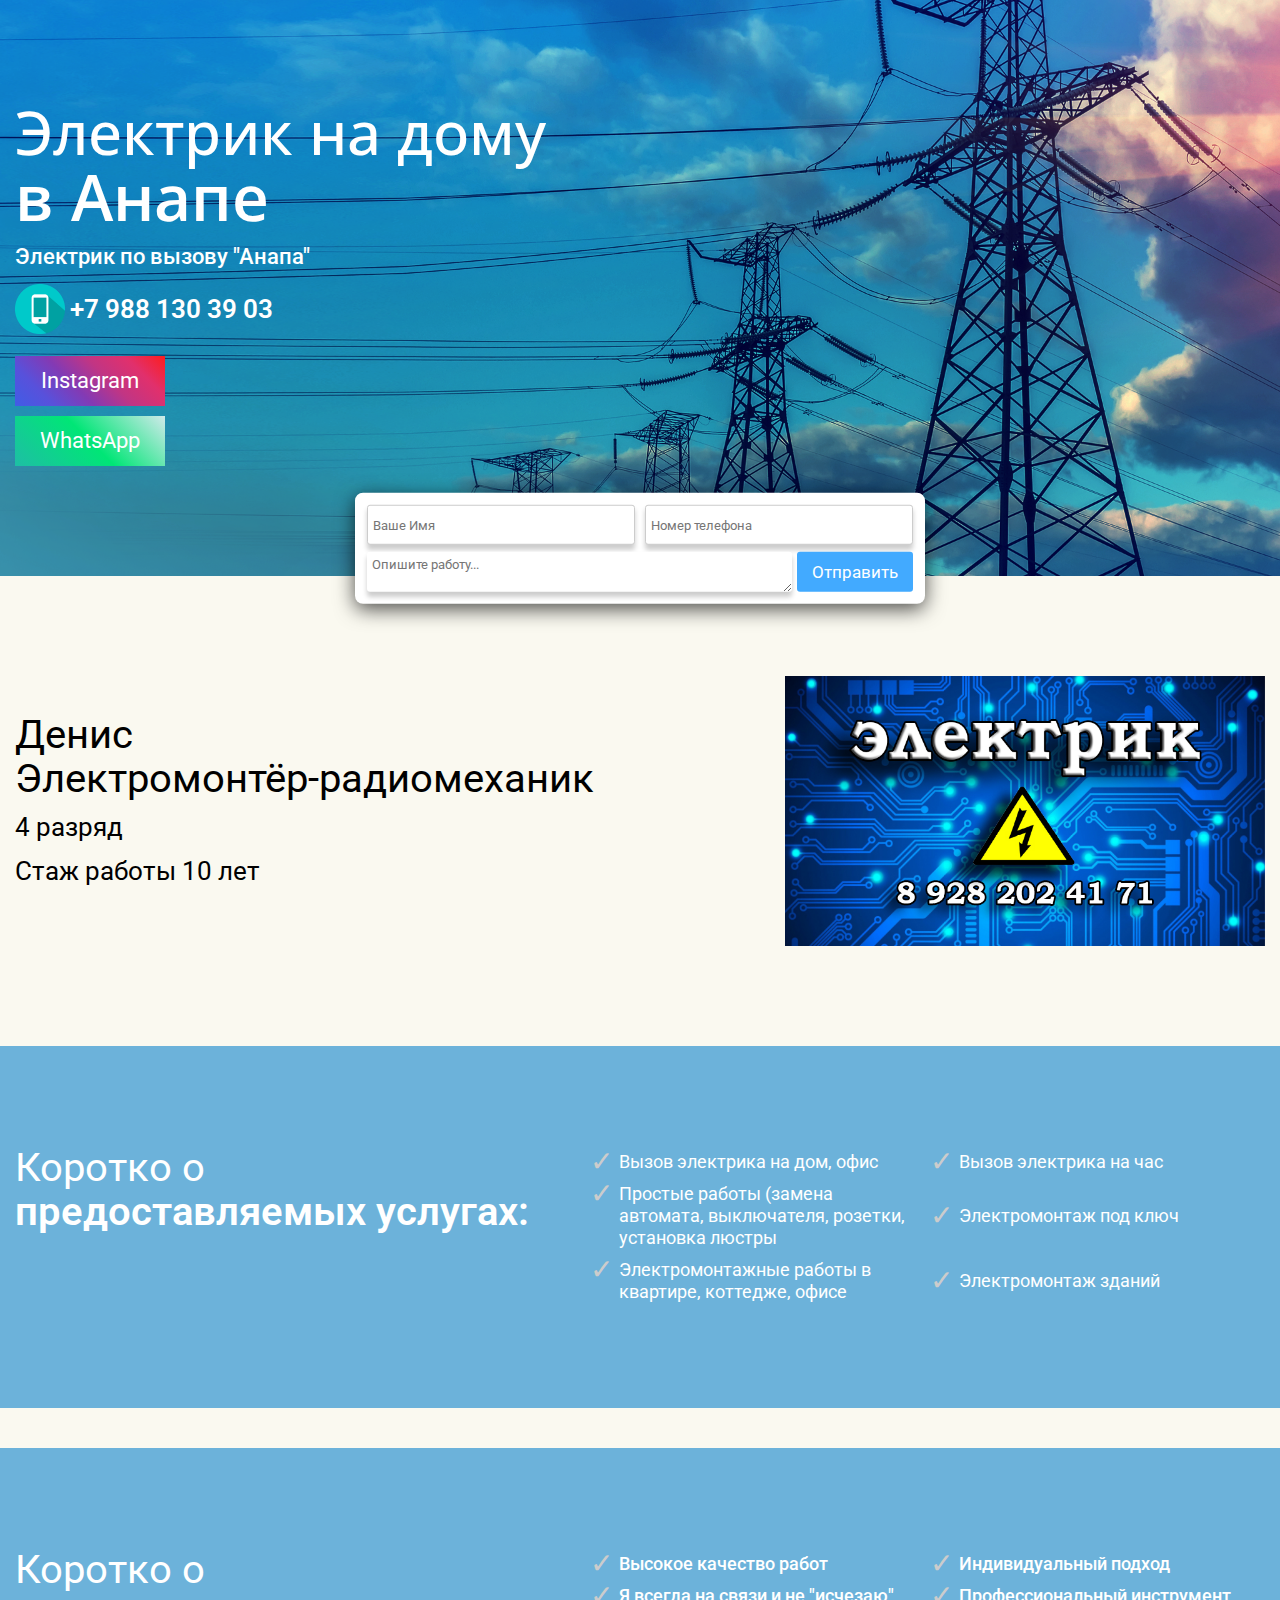
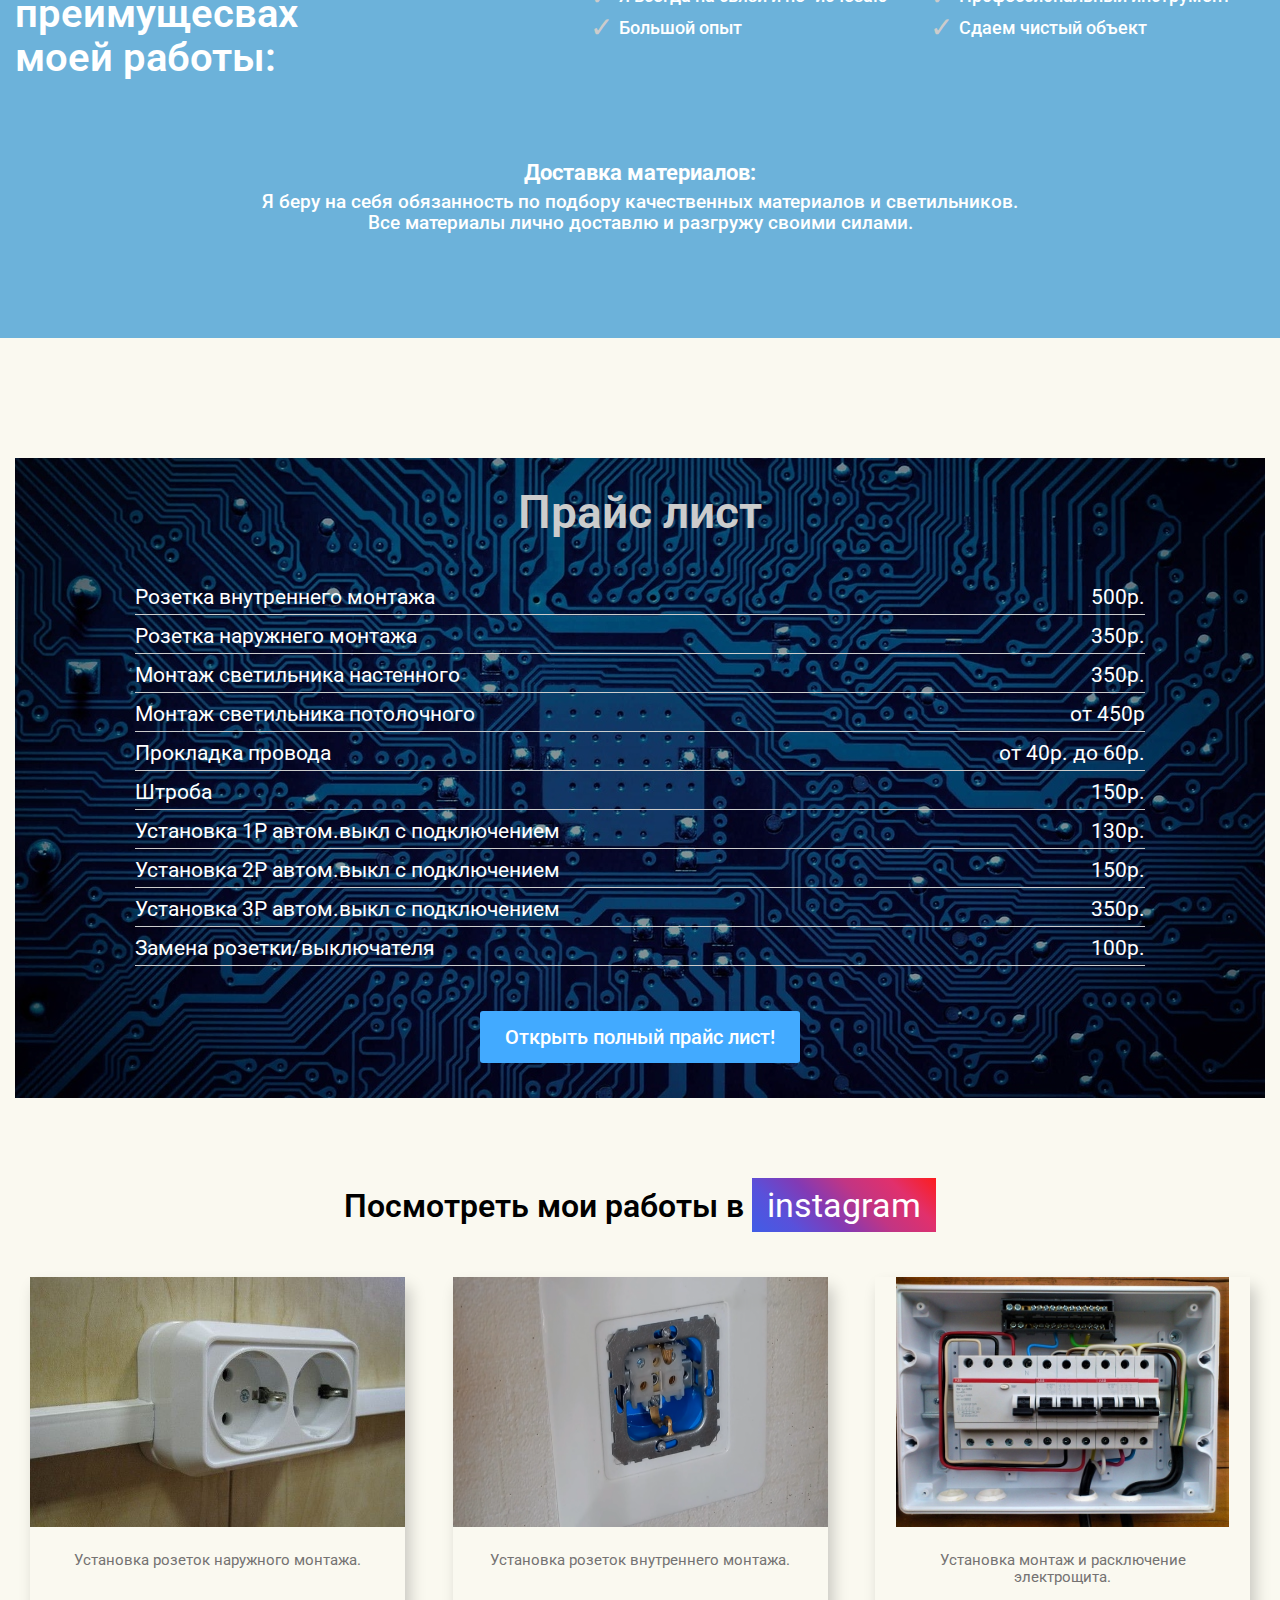
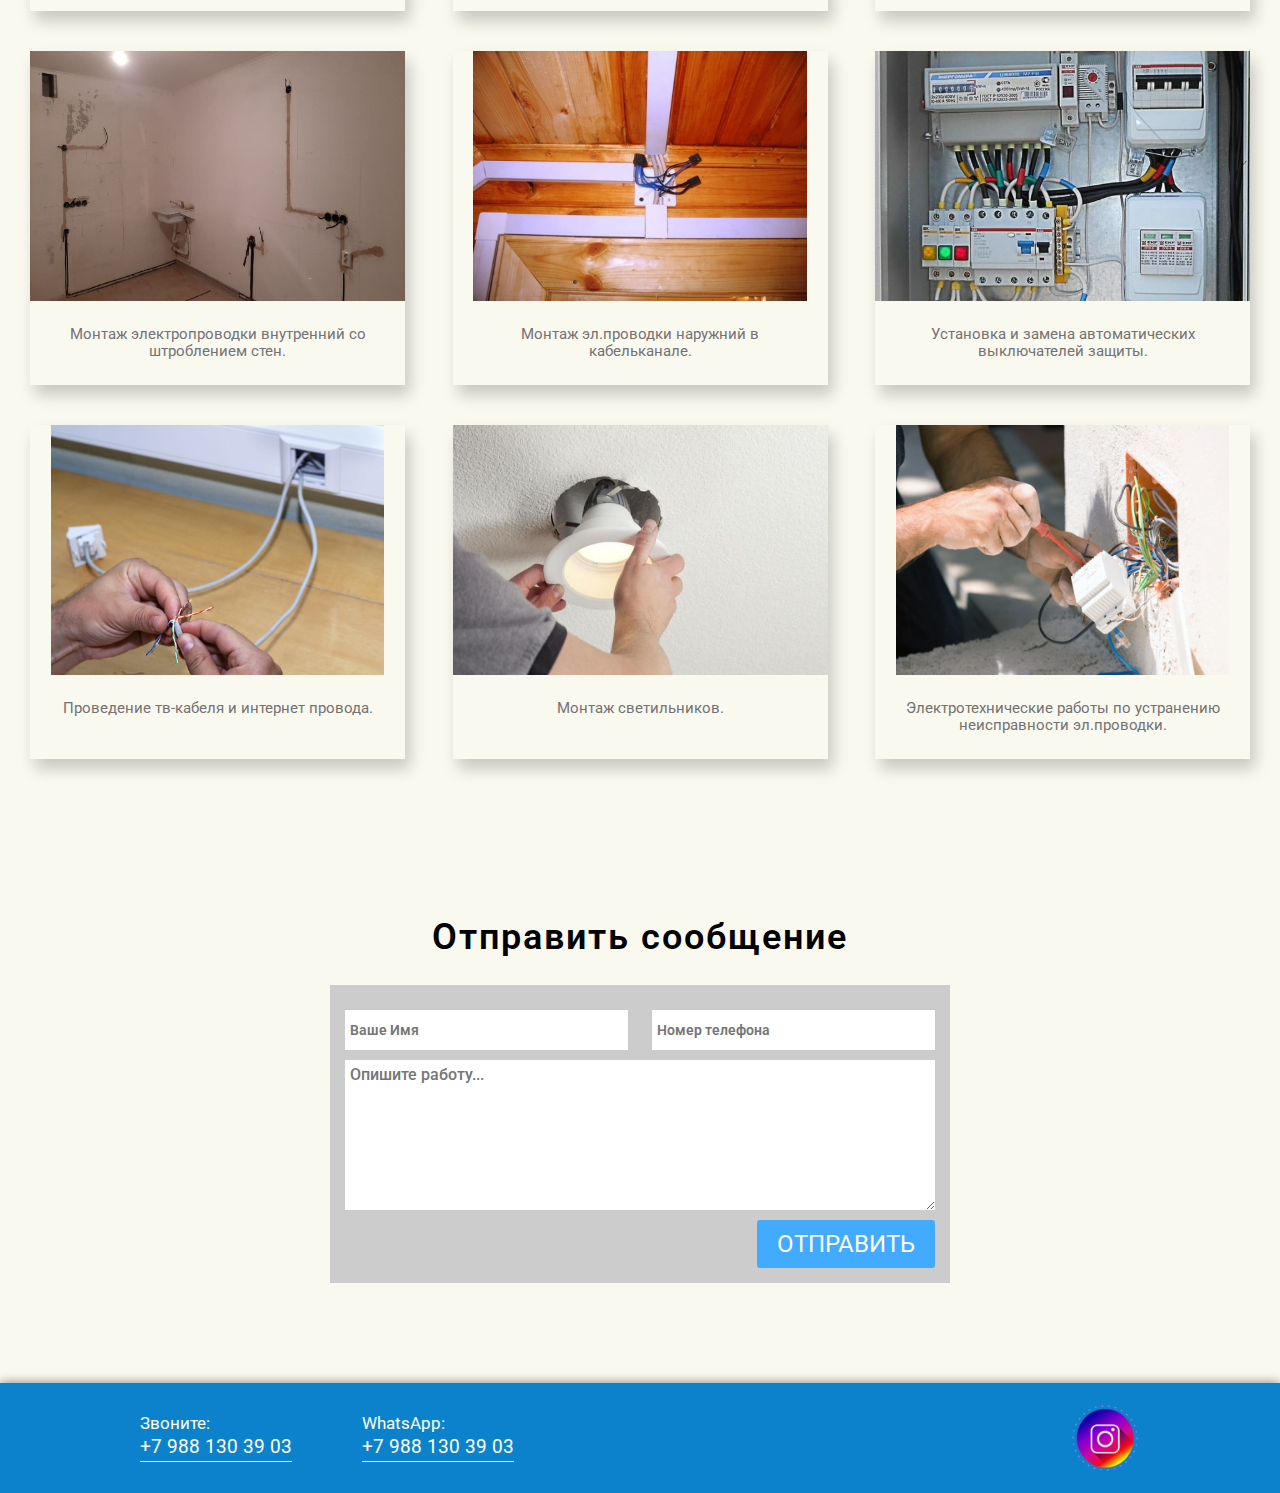
<file: index.html>
<!DOCTYPE html>
<html lang="en">
<head>
	<meta charset="UTF-8">
	<meta name="viewport" content="width=device-width, initial-scale=1.0">
	<link href="https://fonts.googleapis.com/css2?family=Roboto:wght@300;400;500;700;900&display=swap" rel="stylesheet">
	<link href="https://fonts.googleapis.com/css2?family=Open+Sans:wght@400;600&display=swap" rel="stylesheet">
	<link rel="stylesheet" href="css/style.css">
	<link rel="stylesheet" href="css/onb__css.css">
	<title>Электрик на дому</title>
</head>
<body>

<header class="header">
	<div class="container">
		<div class="header__wrapper">
			<div class="header__content">
				<h1 class="header__main-title">
					Электрик на дому <br><span>в Анапе</span>
				</h1>
				<div class="header__content-text">
					<p>
					Электрик по вызову "Анапа"
					</p>
				</div>
				<div class="header__contact">
					<div class="header__number">
						<a href="#+7 988 130 39 03">
							<img src="img/icon/phone.png" alt="">
							<p>+7 988 130 39 03</p>
						</a>
					</div>
					<div class="header__contact">
						<a class="header__contact__item insta-bg" href="https://www.instagram.com/220electric380/?r=nametag">
							Instagram
						</a>
						<a class="header__contact__item header__WhatsApp" href="#">
							WhatsApp
						</a>
					</div>
				</div>
			</div>
			<div class="header__connection connection">
				<div class="connection__wrapper">
					<div class="connection__wrapper-item">
						<input class="connection__input" type="text" placeholder="Ваше Имя">
						<input class="connection__input" type="text" placeholder="Номер телефона">
					</div>
					<div class="connection__wrapper-item">
						<textarea placeholder="Опишите работу..." name="forma__text" id="forma__header" cols="30" rows="10"></textarea>
						<button class="connection__button button-hover">
							<a href="#">Отправить</a>
						</button>
					</div>
				</div>
			</div>
		</div>
	</div> 
</header>

<section class="about-me">
	<div class="container">
		<div class="about-me__wrapper">
			<h2 class="about-me__main-title">
			Денис <br>Электромонтёр-радиомеханик<br>
			<span>4 разряд<br>Стаж работы 10 лет</span>
			</h2>
				<div class="about-me__cart">
					<div class="about-me__cart-front">
						<img src="img/visitka/vizitka-img__1.jpg" alt="">
					</div>
					<div class="about-me__cart-back">
						<img src="img/visitka/vizitka-img__2.png" alt="">
					</div>
				</div>
		</div>
	</div>
</section>
<section class="services" > <div class="advant__bg"></div>
	<div class="container">
		<div class="services__wrapper">
			<div class="services__body">
				<h2 class="advant__main-title">
					<span>Коротко о</span> <br>предоставляемых услугах:
				</h2>
				<div class="advant__colums">
					<ul class="advant__colums-item">
						<li>Вызов электрика на дом, офис</li>
						<li>Вызов электрика на час</li>
						<li>Простые работы (замена автомата, выключателя, розетки, установка люстры</li>
						<li>Электромонтаж под ключ</li>
						<li>Электромонтажные работы в квартире, коттедже, офисе</li>
						<li>Электромонтаж зданий</li>
					</ul>
				</div>
			</div>
		</div>
	</div>
</section>
<section class="advant" > <div class="advant__bg"></div>
	<div class="container">
		<div class="advant__wrapper">
			<div class="advant__body">
				<h2 class="advant__main-title">
					<span>Коротко о</span> <br>преимущесвах<br> моей работы:
				</h2>
				<div class="advant__colums">
					<ul class="advant__colums-item">
						<li>Высокое качество работ</li>
						<li>Индивидуальный подход</li>
						<li>Я всегда на связи и не "исчезаю"</li>
						<li>Профессиональный инструмент</li>
						<li>Большой опыт</li>
						<li>Сдаем чистый объект</li>
					</ul>
				</div>
			</div>
			<div class="advant__footer">
				<span>Доставка материалов:</span><br>
				<p>
				Я беру на себя обязанность по подбору качественных материалов и светильников. <br>
				Все материалы лично доставлю и разгружу своими силами.
				</p>
			</div>
		</div>
	</div>
</section>
<section class="price">
	<div class="container">
		<div class="price__wrapper"> <div class="price__bg"></div>
			<div class="price__content">
				<h2 class="price__main-title">Прайс лист</h2>
				<div class="price__list">
					<div class="price__list__item">
						<p>Розетка внутреннего монтажа</p><p>500р.</p>
					</div>
					<div class="price__list__item">
						<p>Розетка наружнего монтажа </p><p>350р.</p>
					</div>
					<div class="price__list__item">
						<p>Монтаж светильника настенного</p><p>350р.</p>
					</div>
					<div class="price__list__item">
						<p>Монтаж светильника потолочного </p><p>от 450р</p>
					</div>
					<div class="price__list__item">
						<p>Прокладка провода</p><p>от 40р. до 60р.</p>
					</div>
					<div class="price__list__item">
						<p>Штроба</p><p>150р.</p>
					</div>
					<div class="price__list__item">
						<p>Установка 1Р автом.выкл с подключением</p><p>130р.</p>
					</div>
					<div class="price__list__item">
						<p>Установка 2Р автом.выкл с подключением</p><p>150р.</p>
					</div>
					<div class="price__list__item">
						<p>Установка 3Р автом.выкл с подключением</p><p>350р.</p>
					</div>
					<div class="price__list__item">
						<p>Замена розетки/выключателя</p><p>100р.</p>
					</div>
				</div>
				<button class="price__button button-hover">
					<a href="price.html">Открыть полный прайс лист!</a>
				</button>
			</div>
		</div>
	</div>
</section>
<section class="me-works">
	<div class="container">
		<div class="me-works__wrapper">
			<h4 class="me-works__main-title">
				Посмотреть мои работы в 
				<button class="insta-bg">
					<a href="https://www.instagram.com/220electric380/?r=nametag">
						instagram
					</a>
				</button>
			</h4>
			<div class="me-works__body work">
				<div class="work__item">
					<div class="work__item__contant">
						<div class="work__item__img">	<div class="work__item__img-bg"></div>
							<img src="img/Work/img-6.jpg" alt="">
							<div class="work__item__bg ">
								<p>
									Фотографии выполненых работ в<br>
								</p>
								<div class="work__item__button insta-bg">
									<a href="https://www.instagram.com/220electric380/?r=nametag">
										INSTAGRAM
									</a>
								</div>
							</div>
						</div>
						<div class="work__item__text">
							<p>
								Установка розеток наружного монтажа.
							</p>
						</div>
					</div>
				</div>
				<div class="work__item">
					<div class="work__item__contant">
						<div class="work__item__img">	<div class="work__item__img-bg"></div>
							<img src="img/Work/img-5.png" alt="">
							<div class="work__item__bg ">
								<p>
									Фотографии выполненых работ в<br>
								</p>
								<div class="work__item__button insta-bg">
									<a href="https://www.instagram.com/220electric380/?r=nametag">
										INSTAGRAM
									</a>
								</div>
							</div>
						</div>
						<div class="work__item__text">
							<p>
								Установка розеток внутреннего монтажа.
							</p>
						</div>
					</div>
				</div>
				<div class="work__item">
					<div class="work__item__contant">
						<div class="work__item__img">	<div class="work__item__img-bg"></div>
							<img src="img/Work/img-1.jpg" alt="">
							<div class="work__item__bg ">
								<p>
									Фотографии выполненых работ в<br>
								</p>
								<div class="work__item__button insta-bg">
									<a href="https://www.instagram.com/220electric380/?r=nametag">
										INSTAGRAM
									</a>
								</div>
							</div>
						</div>
						<div class="work__item__text">
							<p>
								Установка монтаж и расключение электрощита.
							</p>
						</div>
					</div>
				</div>
				<div class="work__item">
					<div class="work__item__contant">
						<div class="work__item__img">	<div class="work__item__img-bg"></div>
							<img src="img/Work/img-7.jpg" alt="">
							<div class="work__item__bg ">
								<p>
									Фотографии выполненых работ в<br>
								</p>
								<div class="work__item__button insta-bg">
									<a href="https://www.instagram.com/220electric380/?r=nametag">
										INSTAGRAM
									</a>
								</div>
							</div>
						</div>
						<div class="work__item__text">
							<p>
								Монтаж электропроводки внутренний со штроблением стен.
							</p>
						</div>
					</div>
				</div>
				<div class="work__item">
					<div class="work__item__contant">
						<div class="work__item__img">	<div class="work__item__img-bg"></div>
							<img src="img/Work/img-3.jpg" alt="">
							<div class="work__item__bg ">
								<p>
									Фотографии выполненых работ в<br>
								</p>
								<div class="work__item__button insta-bg">
									<a href="https://www.instagram.com/220electric380/?r=nametag">
										INSTAGRAM
									</a>
								</div>
							</div>
						</div>
						<div class="work__item__text">
							<p>
								Монтаж эл.проводки наружний в кабельканале.
							</p>
						</div>
					</div>
				</div>
				<div class="work__item">
					<div class="work__item__contant">
						<div class="work__item__img">	<div class="work__item__img-bg"></div>
							<img src="img/Work/img-8.jpg" alt="">
							<div class="work__item__bg ">
								<p>
									Фотографии выполненых работ в<br>
								</p>
								<div class="work__item__button insta-bg">
									<a href="https://www.instagram.com/220electric380/?r=nametag">
										INSTAGRAM
									</a>
								</div>
							</div>
						</div>
						<div class="work__item__text">
							<p>
								Установка и замена автоматических выключателей защиты.
							</p>
						</div>
					</div>
				</div>
				<div class="work__item">
					<div class="work__item__contant">
						<div class="work__item__img">	<div class="work__item__img-bg"></div>
							<img src="img/Work/img-4.jpg" alt="">
							<div class="work__item__bg ">
								<p>
									Фотографии выполненых работ в<br>
								</p>
								<div class="work__item__button insta-bg">
									<a href="https://www.instagram.com/220electric380/?r=nametag">
										INSTAGRAM
									</a>
								</div>
							</div>
						</div>
						<div class="work__item__text">
							<p>
								Проведение тв-кабеля и интернет провода.
							</p>
						</div>
					</div>
				</div>
				<div class="work__item">
					<div class="work__item__contant">
						<div class="work__item__img">	<div class="work__item__img-bg"></div>
							<img src="img/Work/img-2.jpg" alt="">
							<div class="work__item__bg ">
								<p>
									Фотографии выполненых работ в<br>
								</p>
								<div class="work__item__button insta-bg">
									<a href="https://www.instagram.com/220electric380/?r=nametag">
										INSTAGRAM
									</a>
								</div>
							</div>
						</div>
						<div class="work__item__text">
							<p>
								Монтаж светильников.
							</p>
						</div>
					</div>
				</div>
				<div class="work__item">
					<div class="work__item__contant">
						<div class="work__item__img">	<div class="work__item__img-bg"></div>
							<img src="img/Work/img-9.jpg" alt="">
							<div class="work__item__bg ">
								<p>
									Фотографии выполненых работ в<br>
								</p>
								<div class="work__item__button insta-bg">
									<a href="https://www.instagram.com/220electric380/?r=nametag">
										INSTAGRAM
									</a>
								</div>
							</div>
						</div>
						<div class="work__item__text">
							<p>
								Электротехнические работы по устранению неисправности эл.проводки.
							</p>
						</div>
					</div>
				</div>
			</div>
		</div>
	</div>
</section>
<section class="forma" id="forma">
	<div class="container">
		<div class="forma__wrapper">
			<h3 class="forma__title">Отправить сообщение</h3>
			<div class="footer__content">
				<div class="forma__item">
					<input class="form__input" type="text" placeholder="Ваше Имя">
					<input class="form__input" type="text" placeholder="Номер телефона">
				</div>
				<textarea placeholder="Опишите работу..." name="forma__text" id="forma__text" cols="30" rows="10"></textarea>
				<div class="form__button-conteiner">
					<button class="forma__button button-hover">
						<a href="#">Отправить</a>
					</button>
				</div>
			</div>
		</div>
	</div>
</section>

<footer class="footer">
	<div class="container">
		<div class="footer__wrapper">
			<div class="footer__contact">
				<div class="footer__contact__colomn">
					<p>Звоните:</p>
					<div class="footer__contact-number">
						<a href="+7 988 130 39 03">+7 988 130 39 03</a>
					</div>
				</div>
				<div class="footer__contact__colomn">
					<p>WhatsApp:</p>
					<div class="footer__contact-number">
						<a href="+7 988 130 39 03">+7 988 130 39 03</a>
					</div>
				</div>
			</div>
			<div class="footer__instagram">
				<a href="https://www.instagram.com/220electric380/?r=nametag"><img src="img/icon/instagram.png" alt=""></a>
			</div>
		</div>
	</div>
</footer>

<script src="JS/app.js"></script>

</body>
</html>
</file>
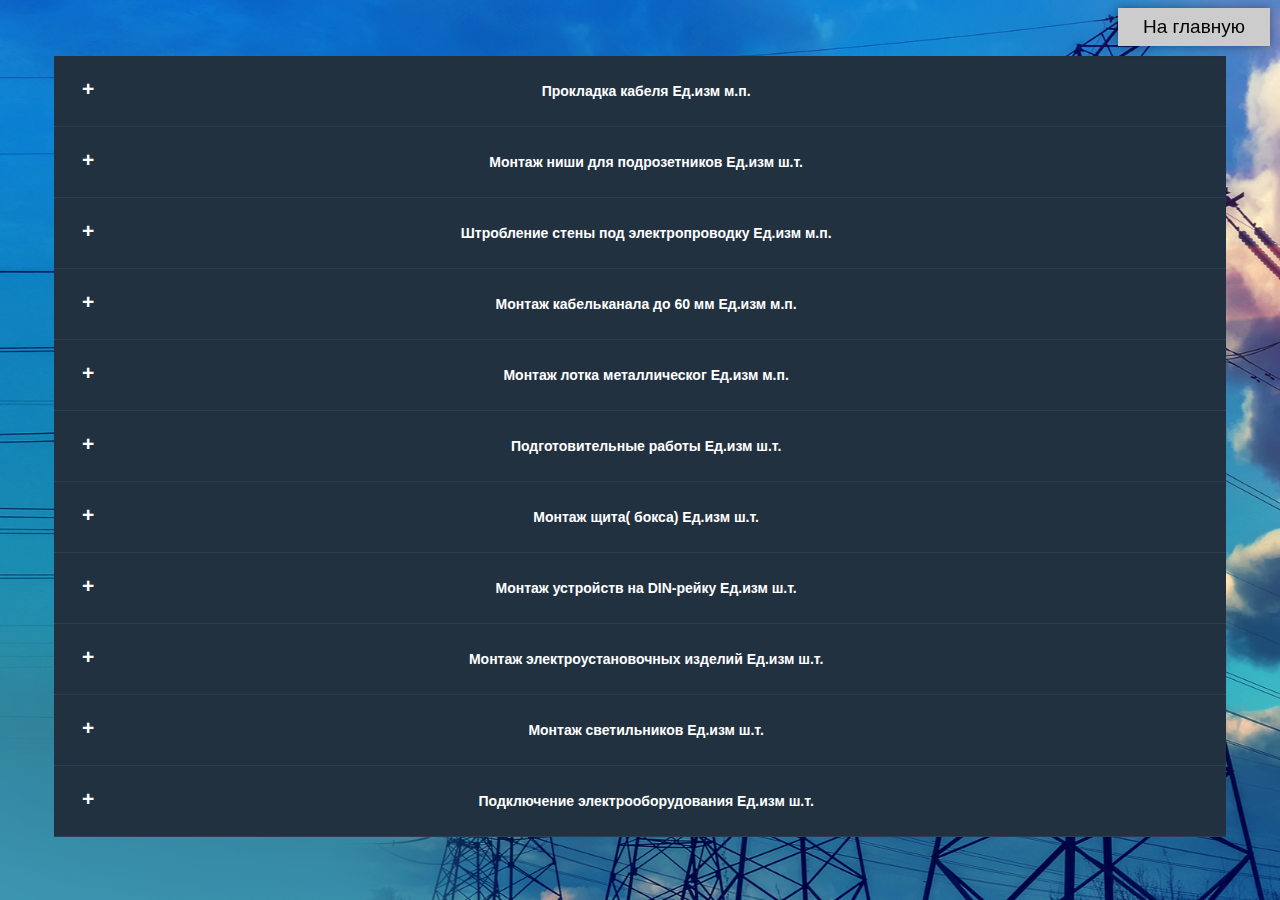
<file: price.html>
<!DOCTYPE html>
<html lang="en">
<head>
	<meta charset="UTF-8">
	<meta name="viewport" content="width=device-width, initial-scale=1.0">
	<link href="https://fonts.googleapis.com/css2?family=Open+Sans:wght@300;400;600;700&display=swap" rel="stylesheet">
	<link rel="stylesheet" href="css/style.css">
	<link rel="stylesheet" href="css/onb__css.css">
	<title>Прайс лист</title>
</head>
<body>

<section class="price-body">	<div class="price__body-bg"></div>
	<div class="accord__wrapper">
		      <div class="accordion">
		        <dl>
		          		<dt><a class="accordionTitle" href="#">Прокладка кабеля	Ед.изм м.п.</a></dt>

		          <dd class="accordionItem accordionItemCollapsed">
		          	<div class="price__list__accord">
		          		<p>Монтаж провода (ПВ-1,ПВ-3)сечением: 1,5-4 мм открытым способом</p> <p>40,00р.</p>
		          	</div>
		          	<div class="price__list__accord">
		          		<p>Монтаж провода (ПВ-1,ПВ-3)сечением: 6-10 мм открытым способом</p>
		          		<p>60,00р.</p>
		          	</div>
		          	<div class="price__list__accord">
		          		<p>Монтаж кабеля сечением: 0,5-2,5 мм открытым способом</p>
		          		<p>40,00р.</p>
		          	</div>
		          	<div class="price__list__accord">
		          		<p>Монтаж кабеля сечением: 4-6 мм открытым способом</p>
		          		<p>60,00р.</p>
		          	</div>
		          	<div class="price__list__accord">
		          		<p>Монтаж кабеля сечением: 10-16 мм открытым способом</p>
		          		<p>100,00р.</p>
		          	</div>
		          	<div class="price__list__accord">
		          		<p>Монтаж кабеля сечением: 25-35 мм открытым способом</p>
		          		<p>160,00р</p>
		          	</div>
		          	<div class="price__list__accord">
		          		<p>Монтаж кабеля (SATA,UTP,FTP) открытым способом</p>
		          		<p>40,00р.</p>
		          	</div>
		          	<div class="price__list__accord">
		          		<p>Укладка кабеля в кабель канал сечением:0,5-4 мм</p>
		          		<p>30,00р</p>
		          	</div>
		          	<div class="price__list__accord">
		          		<p>Укладка кабеля в кабель канал сечением:6-10 мм</p>
		          		<p>40,00р.</p>
		          	</div>
		          	<div class="price__list__accord">
		          		<p>Монтаж провода (ПВ-1,ПВ-3)сечением: 1,5-6 мм в ПВХ-гофре,трубе</p>
		          		<p>60,00р.</p>
		          	</div>
		          	<div class="price__list__accord">
		          		<p>Монтаж провода (ПВ-1,ПВ-3)сечением: 6-10 мм в ПВХ-гофре,труб</p>
		          		<p>75,00р.</p>
		          	</div>
		          	<div class="price__list__accord">
		          		<p>Монтаж кабеля сечением: 0,5-2,5 мм в ПВХ-гофре,трубе</p>
		          		<p>60,00р.</p>
		          	</div>
		          	<div class="price__list__accord">
		          		<p>Монтаж кабеля сечением: 4-6 мм в ПВХ-гофре,трубе</p>
		          		<p>80,00р.</p>
		          	</div>
		          	<div class="price__list__accord">
		          		<p>Монтаж кабеля сечением: 10-16 мм в ПВХ-гофре,трубе</p>
		          		<p>175,00р.</p>
		          	</div>
		          	<div class="price__list__accord">
		          		<p>Монтаж кабеля сечением: 25-35 мм в ПВХ-гофре,трубе</p>
		          		<p>200,00р.</p>
		          	</div>
		          	<div class="price__list__accord">
		          		<p>Укладка бронированного кабеля в грунт сечением 16-35 мм</p>
		          		<p>300,00р.</p>
		          	</div>
		          	<div class="price__list__accord">
		          		<p>Монтаж кабеля (SATA,UTP,FTP) в ПВХ-гофре,трубе</p>
		          		<p>42,00р.</p>
		          	</div>
		          	<div class="price__list__accord">
		          		<p>Монтаж кабеля сечением: 0,5-2,5 мм в металлорукаве</p>
		          		<p>65,00р.</p>
		          	</div>
		          	<div class="price__list__accord">
		          		<p>Монтаж кабеля сечением: 4-6 мм в металлорукаве</p>
		          		<p>75,00р.</p>
		          	</div>
		          	<div class="price__list__accord">
		          		<p>Монтаж кабеля сечением: 10-16 мм в металлорукаве</p>
		          		<p>120,00р.</p>
		          	</div>
		          	<div class="price__list__accord">
		          		<p>Монтаж кабеля сечением: 25-35 мм в металлорукаве</p>
		          		<p>165,00р.</p>
		          	</div>
		          	
		          </dd>


		          		<dt><a href="#" class="accordionTitle">Монтаж ниши для подрозетников Ед.изм ш.т.</a></dt>

		          <dd class="accordionItem accordionItemCollapsed">
		            <div class="price__list__accord">
		            	<p>Выборка отверстия для подрозетника (гипсокартон;пеноблок)</p>
		            	<p>60,00р.</p>
		            </div>
		            <div class="price__list__accord">
		            	<p>Выборка отверстия для подрозетника (кирпич)</p>
		            	<p>200,00р</p>
		            </div>
		            <div class="price__list__accord">
		            	<p>Выборка отверстия для подрозетника ( бетон)</p>
		            	<p>250,00р.</p>
		            </div>
		            <div class="price__list__accord">
		            	<p>Выборка отверстия для подрозетника ( брус;бревно)</p>
		            	<p>250,00р.</p>
		            </div>
		            <div class="price__list__accord">
		            	<p>Установка подрозетника</p>
		            	<p>90,00р.</p>
		            </div>
		          </dd>

		          		<dt><a href="#" class="accordionTitle">Штробление стены под электропроводку Ед.изм м.п.</a></dt>

		          <dd class="accordionItem accordionItemCollapsed">
		            <div class="price__list__accord">
		            	<p>Гипсолит;гипсокартон</p>
		            	<p>100,00р.</p>
		            </div>
		            <div class="price__list__accord">
		            	<p>Кирпич</p>
		            	<p>100,00р.</p>
		            </div>
		            <div class="price__list__accord">
		            	<p>Бетон</p>
		            	<p>150,00р.</p>
		            </div>
		            <div class="price__list__accord">
		            	<p>Бревно;брус</p>
		            	<p>200,00р.</p>
		            </div>
		          </dd>

		          		<dt><a href="#" class="accordionTitle">Монтаж кабельканала до 60 мм Ед.изм м.п.</a></dt>

		          <dd class="accordionItem accordionItemCollapsed">
		            <div class="price__list__accord">
		            	<p>Бетон</p>
		            	<p>70,00р</p>
		            </div>
		            <div class="price__list__accord">
		            	<p>Кирпич</p>
		            	<p>60,00р.</p>
		            </div>
		            <div class="price__list__accord">
		            	<p>Гипсолит;гипсокартон</p>
		            	<p>50,00р.</p>
		            </div>
		          </dd>

		          	<dt><a href="#" class="accordionTitle">Монтаж лотка металлическог	Ед.изм м.п.</a></dt>

		          <dd class="accordionItem accordionItemCollapsed">
		            <div class="price__list__accord">
		            	<p>Шириной до 250мм</p>
		            	<p>140,00р.</p>
		            </div>
		            <div class="price__list__accord">
		            	<p>Шириной от250мм</p>
		            	<p>200,00р.</p>
		            </div>
		            <div class="price__list__accord">
		            	<p>Монтаж подвесов для лотка</p>
		            	<p>80,00р.</p>
		            </div>
		            <div class="price__list__accord">
		            	<p>Монтаж крышки лотка</p>
		            	<p>20,00р.</p>
		            </div>
		          </dd>

		          	<dt><a href="#" class="accordionTitle">Подготовительные работы Ед.изм ш.т.</a></dt>

		          <dd class="accordionItem accordionItemCollapsed">
		           <div class="price__list__accord">
		           		<p>Сверление отверстия для точечного светильника в гипсокартоне</p>
		           		<p>80,00р.</p>
		           	</div>
		           	<div class="price__list__accord">
		           		<p>Сверление отверстия для точечного светильника в реечном потолке</p>
		           		<p>80,00р.</p>
		           	</div>
		           	<div class="price__list__accord">
		           		<p>Монтаж стальных закладных труб</p>
		           		<p>70,00р.</p>
		           	</div>
		           	<div class="price__list__accord">
		           		<p>Монтаж стальных закладных труб с фиксацией цементно-песчаным раствором</p>
		           		<p>140,00р.</p>
		           	</div>
		          </dd>

		          	<dt><a href="#" class="accordionTitle">Монтаж щита( бокса)	Ед.изм ш.т.</a></dt>

		          <dd class="accordionItem accordionItemCollapsed">
		            	<div class="price__list__accord">
		            		<p>Монтаж навесного щита от</p>
		            		<p>800,00р.</p>
		            	</div>
		            	<div class="price__list__accord">
		            		<p>Монтаж встраиваемого щита до 12 модулей в гипсокартоне</p>
		            		<p>1 000,00р.</p>
		            	</div>
		            	<div class="price__list__accord">
		            		<p>Монтаж встраиваемого щита до 12 модулей в кирпиче</p>
		            		<p>1 700,00р.</p>
		            	</div>
		            	<div class="price__list__accord">
		            		<p>Монтаж встраиваемого щита до 12 модулей в бетоне</p>
		            		<p>2 400,00р.</p>
		            	</div>
		            	<div class="price__list__accord">
		            		<p>Монтаж встраиваемого щита на 24 модулей в гипсокартоне</p>
		            		<p>1 400,00р.</p>
		            	</div>
		            	<div class="price__list__accord">
		            		<p>Монтаж встраиваемого щита на 24 модулей в кирпиче</p>
		            		<p>2 300,00р.</p>
		            	</div>
		            	<div class="price__list__accord">
		            		<p>Монтаж встраиваемого щита на 24 модулей в бетоне</p>
		            		<p>3 000,00р.</p>
		            	</div>
		            	<div class="price__list__accord">
		            		<p>Монтаж встраиваемого щита на 36 модулей в гипсокартоне</p>
		            		<p>1 800,00р.</p>
		            	</div>
		            	<div class="price__list__accord">
		            		<p>Монтаж встраиваемого щита на 36 модулей в кирпиче</p>
		            		<p>2 800,00р</p>
		            	</div>
		            	<div class="price__list__accord">
		            		<p>Монтаж встраиваемого щита на 36 модулей в бетоне</p>
		            		<p>4 000,00р.</p>
		            	</div>
		            	<div class="price__list__accord">
		            		<p>Монтаж встраиваемого щита на 48 модулей в гипсокартоне</p>
		            		<p>2 600,00р.</p>
		            	</div>
		            	<div class="price__list__accord">
		            		<p>Монтаж встраиваемого щита на 48 модулей в кирпич</p>
		            		<p>4 000,00р.</p>
		            	</div>
		            	<div class="price__list__accord">
		            		<p>Монтаж встраиваемого щита на 48 модулей в бетоне</p>
		            		<p>6 000,00р.</p>
		            	</div>
		            	<div class="price__list__accord">
		            		<p>Монтаж встраиваемого щита на 72 модулей в гипсокартоне</p>
		            		<p>3 600,00р</p>
		            	</div>
		            	<div class="price__list__accord">
		            		<p>Монтаж встраиваемого щита на 72 модулей в кирпиче</p>
		            		<p>6 700,00р.</p>
		            	</div>
		            	<div class="price__list__accord">
		            		<p>Монтаж встраиваемого щита на 72 модулей в бетоне</p>
		            		<p>10 000,00р.</p>
		            	</div>
		          </dd>

		          	<dt><a href="#" class="accordionTitle">Монтаж устройств на DIN-рейку	Ед.изм ш.т.</a></dt>

		          <dd class="accordionItem accordionItemCollapsed">
		          		<div class="price__list__accord">
		          			<p>Однополюсного АВ с подключением в ЩР</p>
		          			<p>130,00р.</p>
		          		</div>
		          		<div class="price__list__accord">
		          			<p>Двухполюсного АВ с подключением в ЩР</p>
		          			<p>150,00р.</p>
		          		</div>
		          		<div class="price__list__accord">
		          			<p>Трехполюсного АВ с подключением в ЩР</p>
		          			<p>350,00р.</p>
		          		</div>
		          		<div class="price__list__accord">
		          			<p>УЗО (диф-автомата) двухполюсного с подключением в ЩР</p>
		          			<p>150,00р.</p>
		          		</div>
		          		<div class="price__list__accord">
		          			<p>УЗО (диф-автомата) четырехполюсного с подключением в ЩР</p>
		          			<p>210,00р.</p>
		          		</div>
		          		<div class="price__list__accord">
		          			<p>Монтаж шин PE ,N</p>
		          			<p>40,00р.</p>
		          		</div>
		          		<div class="price__list__accord">
		          			<p>Монтаж DIN-рейки</p>
		          			<p>60,00р</p>
		          		</div>
		          </dd>

		          	<dt><a href="#" class="accordionTitle">Монтаж электроустановочных изделий 	Ед.изм ш.т.</a></dt>

		          <dd class="accordionItem accordionItemCollapsed">
		            	<div class="price__list__accord">
		            		<p>Установка выключателя на готовое установочное место</p>
		            		<p>100,00р.</p>
		            	</div>
		            	<div class="price__list__accord">
		            		<p>Установка розетки электрической на готовое установочное место</p>
		            		<p>100,00р.</p>
		            	</div>
		            	<div class="price__list__accord">
		            		<p>Установка выключателя для штор (жалюзи) на готовое установочное мест</p>
		            		<p>100,00р.</p>
		            	</div>
		            	<div class="price__list__accord">
		            		<p>Установка выключателя накладного</p>
		            		<p>200,00р.</p>
		            	</div>
		            	<div class="price__list__accord">
		            		<p>Установка розетки электрической накладной</p>
		            		<p>200,00р.</p>
		            	</div>
		            	<div class="price__list__accord">
		            		<p>Установка выключателя для штор (жалюзи) накладного</p>
		            		<p>280,00р.</p>
		            	</div>
		            	<div class="price__list__accord">
		            		<p>Установка розетки компьютерной, телефонной на готовое установочное место</p>
		            		<p>100,00р.</p>
		            	</div>
		            	<div class="price__list__accord">
		            		<p>Установка розетки компьютерной, телефонной накладной</p>
		            		<p>180,00р.</p>
		            	</div>
		            	<div class="price__list__accord">
		            		<p>Установка розетки телевизионной на готовое установочное место</p>
		            		<p>80,00р.</p>
		            	</div>
		            	<div class="price__list__accord">
		            		<p>Установка розетки телевизионной накладной</p>
		            		<p>140,00р.</p>
		            	</div>
		            	<div class="price__list__accord">
		            		<p>Демонтаж точки электрической</p>
		            		<p>40,00р.</p>
		            	</div>
		          </dd>

		          	<dt><a href="#" class="accordionTitle">Монтаж светильников	Ед.изм ш.т.</a></dt>

		          <dd class="accordionItem accordionItemCollapsed">
		            	<div class="price__list__accord">
		            		<p>Замена ламп (люстры, бра)</p>
		            		<p>30,00р.</p>
		            	</div>
		            	<div class="price__list__accord">
		            		<p>Замена ламп (люстры, бра) с демонтажем корпуса</p>
		            		<p>75,00р.</p>
		            	</div>
		            	<div class="price__list__accord">
		            		<p>Замена патрона (люстры, бра)</p>
		            		<p>120,00р.</p>
		            	</div>
		            	<div class="price__list__accord">
		            		<p>Установка бра, светильника накладного (до двух ламп)</p>
		            		<p>350,00р.</p>
		            	</div>
		            	<div class="price__list__accord">
		            		<p>Сборка/разборка бра</p>
		            		<p>200,00р.</p>
		            	</div>
		            	<div class="price__list__accord">
		            		<p>Монтаж светильника дневного света типа Армстрон</p>
		            		<p>350,00р.</p>
		            	</div>
		            	<div class="price__list__accord">
		            		<p>Монтаж светильника точечного на готовое установочное место</p>
		            		<p>250,00р.</p>
		            	</div>
		            	<div class="price__list__accord">
		            		<p>Монтаж люстры простой</p>
		            		<p>450,00р.</p>
		            	</div>
		            	<div class="price__list__accord">
		            		<p>Монтаж люстры стоимостью от 4000 руб.</p>
		            		<p>10% от стоимости</p>
		            	</div>
		            	<div class="price__list__accord">
		            		<p>Сборка люстры простой</p>
		            		<p>250,00р.</p>
		            	</div>
		          </dd>

		         	<dt><a href="#" class="accordionTitle">Подключение электрооборудования	Ед.изм ш.т.</a></dt>

		          <dd class="accordionItem accordionItemCollapsed">
		            	<div class="price__list__accord">
		            		<p>Подключение вентилятора вытяжного</p>
		            		<p>350,00р.</p>
		            	</div>
		            	<div class="price__list__accord">
		            		<p>Подключение варочной поверхности</p>
		            		<p>600,00р.</p>
		            	</div>
		            	<div class="price__list__accord">
		            		<p>Монтаж и подключение реле выдержки времени</p>
		            		<p>900,00р.</p>
		            	</div>
		            	<div class="price__list__accord">
		            		<p>Установка звонка</p>
		            		<p>200,00р.</p>
		            	</div>
		            	<div class="price__list__accord">
		            		<p>Подключение трансформатора понижающего типа ЯТП 0,25</p>
		            		<p>500,00р.</p>
		            	</div>
		            	<div class="price__list__accord">
		            		<p>Подключение счетчика однофазного</p>
		            		<p>700,00р.</p>
		            	</div>
		            	<div class="price__list__accord">
		            		<p>Подключение счетчика трехфазного</p>
		            		<p>900,00р</p>
		            	</div>
		            	<div class="price__list__accord">
		            		<p>Монтаж распаечной коробки(монтаж наружный)</p>
		            		<p>60,00р.</p>
		            	</div>
		            	<div class="price__list__accord">
		            		<p>Монтаж распаечной коробки в гипсокартоне</p>
		            		<p>100,00р.</p>
		            	</div>
		            	<div class="price__list__accord">
		            		<p>Монтаж распаечной коробки в кирпиче</p>
		            		<p>260,00р.</p>
		            	</div>
		            	<div class="price__list__accord">
		            		<p>Монтаж распаечной коробки в бетоне</p>
		            		<p>260,00р.</p>
		            	</div>
		            	<div class="price__list__accord">
		            		<p>Расключение распаечной коробки обварк</p>
		            		<p>350,00р.</p>
		            	</div>
		            	<div class="price__list__accord">
		            		<p>Расключение распаечной коробки клеммами WAGO</p>
		            		<p>100,00р.</p>
		            	</div>
		            	<div class="price__list__accord">
		            		<p>Монтаж терморегулятора для теплого пола (накладной)</p>
		            		<p>550,00р.</p>
		            	</div>
		            	<div class="price__list__accord">
		            		<p>Монтаж терморегулятора для теплого пола на готовое установочное место</p>
		            		<p>350,00р.</p>
		            	</div>
		            	<div class="price__list__accord">
		            		<p>Установка (наконечника, гильзы) до 10мм</p>
		            		<p>12,00р.</p>
		            	</div>
		            	<div class="price__list__accord">
		            		<p>Установка (наконечника, гильзы) от 10мм</p>
		            		<p>25,00р.</p>
		            	</div>
		            	<div class="price__list__accord">
		            		<p>Монтаж контура заземления 3 заземлителя ( без рытья траншеи)</p>
		            		<p>6 000,00р.</p>
		            	</div>
		            	<div class="price__list__accord">
		            		<p>Монтаж контура заземления 5 заземлителя ( без рытья траншеи)</p>
		            		<p>8 500,00р.</p>
		            	</div>
		          </dd>
		        </dl>
		      </div>
	</div>
</section>


<button class="full-price__button">
	<a href="index.html">На главную</a>
</button>



<script src="JS/app.js"></script>
</body>
</html>
</file>
<file: css/style.css>
body{
	font-family: "Roboto", sans-serif;
	background-color: #faf9f0;
}
::-webkit-scrollbar {
	width: 7px;
}
::-webkit-scrollbar-track {
	background: #020823;
}
::-webkit-scrollbar-thumb {
	background: #fff;
	border-left: 1px solid #020823;
}

.header {
	background: url(../img/shapka.png) center no-repeat ;
	background-size: cover;
	position: relative;
}
.container {
	max-width: 1280px;
	padding: 0 15px;
	margin: 0 auto;
}
.header__wrapper {
	display: flex;
	justify-content: center;
	flex-direction: column;
	position: relative;
	z-index: 2;
	padding: 100px 0;
}
.header__main-title {
	font-family: 'Open Sans', sans-serif;
	font-size: 60px;
	line-height: 64px;
	font-weight: 500;
	color: #fff;
}
.header__main-title span{
	font-size: 64px;
	line-height: 66px;
	font-weight: 600;

}
.header__content-text {
	margin: 15px 0 5px 0;
}
.header__content-text p{
	font-size: 22px;
	line-height: 24px;
	font-weight: 500;
	color: #fff;
}
.header__contact {
	display: flex;
	flex-direction: column;
}
.header__number{
	padding: 5px 0;
	display: flex;
	margin: 0 0 10px 0;
}
.header__number a{
	display: flex;
	align-items: center;
	border-bottom: 2px solid transparent;
	transition: ease .3s;
	padding: 5px 0;
}
.header__number a:hover{
	border-bottom: 2px solid #fff;
}
.header__number a p{
	color: #fff;
	font-size: 26px;
	font-weight: 600;
	padding:  0 0 0 5px;
}
.header__number a img{
	max-width: 50px;
}


.header__contact__item{
	width: 150px;
	height: 50px;
	color: #fff;
	margin: 0 0 10px 0;
	font-size: 22px;

	display: flex;
	justify-content: center;
	align-items: center;
}

.header__WhatsApp{
	background: linear-gradient(45deg, #1EBEA5,
	 #00E676, #D0E9EA);
	transition: all .5s;
}
.header__WhatsApp:hover {
	transform: translateY(-10%);
}
.insta-bg{
	transition: all .5s;
	background: linear-gradient(45deg, #405DE6, #5851DB,
	 #833AB4, #C13584, #E1306C, #FD1D1D);
}
.insta-bg:hover {
	transform: translateY(-10%);
}





.button-hover{
	transition: all .3s;
	background: #42aaff;
	border-radius: 3px;
}
.button-hover:hover {
	background: #1faee9;
	box-shadow: 0 3px 15px rgba(31, 174, 233, .7);
}
/*Обратная связь в Шапке сайта*/
.header__connection {
	position: absolute;
	bottom: 0;
	left: 50%;
	transform: translate(-50%, 25%);
	width: 570px;
	max-height: 180px;
	margin: 0 auto;
	background: #fff;
	border-radius: 8px;
	padding: 12px;
	box-shadow: 0 5px 20px rgba(0, 0, 0, .7)
}
.connection__wrapper {
	display: flex;
	flex-direction: column;
	align-items: flex-end;
	justify-content: center;
}
.connection__input {
	width: 49%;
	height: 40px;
	padding: 5px;
	border-radius: 3px;
	border: 1px solid #ccc;
	box-shadow: 0 5px 5px rgba(0, 0, 0, .2)
}
.connection__button {
	display: inline-block;
	margin: 0 0 0 5px;
}
.connection__button a{
	display: block;
	padding: 10px 15px;
	color: #fff;
	font-size: 17px;
}
.connection__wrapper-item{
	width: 100%;
	height: 100%;
	justify-content: space-between;
	display: flex;
}
.connection__wrapper-item:nth-child(2){
	padding: 7px 0 0 0;
}

#forma__header{
	width: 100%;
	height: 40px;
	padding: 5px;
	border-radius: 3px;
	box-shadow: 0 5px 5px rgba(0, 0, 0, .2);
}


/*                           */
/*Обо МНЕ*/
.about-me {
	padding: 100px 0;
}

.about-me__wrapper {
	display: flex;
	justify-content: space-between;
	align-items: center;
	color: #000;
	font-weight: 500;
}
.about-me__main-title {
	font-size: 40px;
	line-height: 44px;
	padding: 0 20px 20px 0;
}
.about-me__main-title span{
	font-size: 26px;
	line-height: 28px;
}

.about-me__cart {
	position: relative;
	width: 480px;
	height: 270px;
	perspective: 1000px;
}
.about-me__cart-front,
.about-me__cart-back {
	position: absolute;
	width: 100%;
	height: 100%;
	backface-visibility: hidden;
	transition: ease 1.5s;
}

.about-me__cart-front{
	transform: rotateY(-180deg);
}
.about-me__cart:hover .about-me__cart-front{
	transform: rotateY(-360deg);
}
.about-me__cart:hover .about-me__cart-back{
	transform: rotateY(-180deg);
}
.about-me__cart-front img,
.about-me__cart-back img{
	width: 100%;
	height: 100%;
}


/**/
.advant {
	position: relative;
	background: url(../img/bg-3.jpg) no-repeat center;
	background-size: cover;
	background-attachment: fixed;
}
.advant__bg{
	background-color: rgba(13,130,204, 0.6);
	width: 100%;
	height: 100%;
	position: absolute;
	z-index: 1;
}
.advant__wrapper {
	position: relative;
	font-weight: 500;
	color: #fff;
	padding: 100px 0;
	z-index: 5;
}
.advant__body{
	display: flex;
	justify-content: space-between;
	padding: 0 0 80px 0;
}
.advant__main-title {
	font-size: 40px;
	line-height: 44px;
	font-weight: 600;
	text-align: left;
}
.advant__main-title span{
	font-weight: 400;
}
.advant__colums {
	max-width: 700px;
	padding: 0 0 0 20px;
}
.advant__colums-item {
	display: flex;
	flex-wrap: wrap;
	align-items: center;
}
.advant__colums-item li{
	display: flex;
	text-align: left;
	padding: 5px 5px;
	font-size: 18px;
	line-height: 22px;
	width: 50%;
}
.advant__colums-item li:before {
    content: '\2713';
    display: block;
    color: #ccc;
    padding: 0 6px 0 0;
    font-size: 28px;
}
.advant__footer{
	text-align: center;
}
.advant__footer span{
	font-size: 22px;
	font-weight: 700;
	line-height: 26px;
}
.advant__footer p{
	padding: 5px 0;	
	font-size: 19px;
	line-height: 21px;
}



/**/
.services {
	margin: 0 0 40px 0;
	position: relative;
	background: url(../img/bg-3.jpg) no-repeat center;
	background-size: cover;
	background-attachment: fixed;
}
.services__wrapper {
	padding: 100px 0;
	color: #fff;
	z-index: 5;
	position: relative;
}
.services__body {
	display: flex;
	justify-content: space-between;
}





/*Прайс лист   */
.price {}
.price__wrapper {
	margin: 120px 0 80px 0;
	background: url(../img/sv77T8BnOqY.jpg) center no-repeat ;
	background-size: cover;
	position: relative;
}
.price__bg{
	background-color: rgba(0, 0, 0, 0.4);
	width: 100%;
	height: 100%;
	position: absolute;
	z-index: 1;
}
.price__content{
	display: flex;
	flex-direction: column;
	align-items: center;
	z-index: 2;
	position: relative;
}
.price__main-title {
	font-size: 46px;
	line-height: 48px;
	font-weight: 600;
	color: #ccc;
	padding: 30px;
}
.price__list {
	max-width: 1050px;
	width: 100%;
	padding: 0 20px;
	margin: 10px 0;
	border-radius: 8px;
}
.price__list__item {
	display: flex;
	justify-content: space-between;
	border-bottom: 1px solid #ccc;
}
.price__list__item p{
	padding: 10px 0 5px 0;
	font-size: 21px;
	line-height: 23px;
	color: #fff;
}
.price__list__item p:nth-child(1) {
    max-width: 75%;
}
.price__button {
	display: inline-block;
	margin: 35px 0;
}
.price__button a{
	display: block;
	padding: 15px 25px;
	font-size: 20px;
	line-height: 22px;
	font-weight: 500;
	color: #fff;
}


/*Мои работы*/
.me-works {}
.me-works__wrapper {
	font-weight: 600;
	color: #fff;
	padding: 0 0 40px 0;
}
.me-works__main-title {
	font-size: 32px;
	font-weight: 600;
	color: #000;
	text-align: center;
	margin: 0 0 25px 0;
}

.me-works__main-title button a{
	display: inline-block;
	font-size: 34px;
	font-weight: 400;
	color: #fff;
	padding: 7px 15px;
	border-radius: 3px;
}
.me-works__body {
	display: flex;
	justify-content: space-between;
	flex-wrap: wrap;
}
.work__item {
	position: relative;
	flex: 0 0 30%;
	margin: 20px 15px;
	box-shadow: 5px 10px 15px rgba(0, 0, 0, .2);
	overflow: hidden;
	cursor: pointer;
	transition: all 1.2s;
}
.work__item__contant{
	display: flex;
	flex-direction: column;
	align-items: center;
	justify-content: center;
}
.work__item__img {
	height: 250px;
	position: relative;
	overflow: hidden;
}
.work__item__img-bg{
	position: absolute;
	width: 100%;
	height: 100%;
	left: 0;
	top: 0;
	z-index: 2;
	transition: all 1s;
}
.work__item:hover .work__item__img-bg{
	background-color: rgba(0,0,0, .4);
}
.work__item__img img{
	width: 100%;
	height: 100%;
}
.work__item__text {
	padding: 25px;
	text-align: center;
	font-weight: 400;
	font-size: 15px;
	line-height: 17px;
	color: #747272;
}
.work__item:hover{
	transform: translateY(-2%);
}
.work__item:hover .work__item__bg{
	top: 0;
	opacity: 1;
}

.work__item__bg {
	top: 100%;
	opacity: 0;
	padding: 40px;
	transition: all 1s;
	display: flex;
	justify-content: center;
	align-items: center;
	flex-direction: column;
	position: absolute;
	width: 100%;
	height: 100%;
	z-index: 3;
}
.work__item__bg p{
	font-size: 21px;
	line-height: 25px;
	color: #fff;
	font-weight: 600;
	text-align: center;
	padding: 0 0 30px 0;
}
.work__item__button a{
	border: 1px solid #ccc;
	border-radius: 3px;
	color: #fff;
	padding: 5px 10px;
	font-size: 22px;
	font-weight: 600;
	display: block;
}




/*Форма обратной связи*/
.forma {}
.forma__wrapper {
	display: flex;
	justify-content: center;
	align-items: center;
	flex-direction: column;
	padding: 100px 0;
}
.forma__title{
	font-size: 36px;
	font-weight: 600;
	color: #000;
	letter-spacing: 2px;
	padding: 0 0 30px 0;
}
.footer__content{
	display: flex;
	align-items: center;
	flex-direction: column;
	padding: 15px;
	background-color: #ccc;
	width: 620px;
}
.forma__item {
	display: flex;
	justify-content: space-between;
	width: 100%;
}
.form__input{
	width: 48%;
	height: 40px;
	padding: 5px;
	margin: 10px 0;
	font-size: 14px;
	color: #000;
	font-weight: 600;
}
#forma__text{
	width: 100%;
	height: 150px;
	padding: 5px;
	font-size: 16px;
	color: #000;
	font-weight: 500;
}
.form__button-conteiner{
	width: 100%;
	display: flex;
	justify-content: flex-end;
}
.forma__button {
	display: block;
	margin: 10px 0 0 0;
	padding: 10px 20px;
	justify-content: flex-end;
}
.forma__button a{
	font-size: 24px;
	color: #fff;
	text-transform: uppercase;
}



/*Подвал сайта*/
.footer {
	background: #0D82CC;
	padding: 20px 0;	
	box-shadow: 0 0 10px rgba(0, 0, 0, .5);
	color: #fff;
}
.footer__wrapper {
	display: flex;
	justify-content: space-between;
	align-items: center;
	max-width: 1000px;
	margin: 0 auto;
}
.footer__contact {
	display: flex;
}
.footer__contact__colomn {
	padding: 0 70px 0 0;
}
.footer__contact__colomn p{
	font-size: 17px;
}
.footer__contact-number a{
	display: block;
	font-size: 19px;
	color: #fff;
	padding: 5px 0;
	border-bottom: 1px solid #fff;
}
.footer__instagram {
	max-width: 70px;
}
.footer__instagram img{
	width: 100%;
	height: 100%;
}




/*Страница с полным ПРАЙС ЛИСТОМ*/
.price-body{
	position: relative;
}
.price__body-bg{
	position: fixed;
	top: 0;
	left: 0;
	width: 100%;
	height: 100vh;
	background: url(../img/shapka.png) no-repeat center ;
	background-size: cover;
}
.full-price {
	background-color: #3d3d3d;
}
.full-price__wrapper {}
.full-price__body {
	margin: 0 0 30px 0;
	padding: 20px 0 50px 0;
}
.full-price__title {
	color: #fff;
	font-size: 32px;
	line-height: 34px;
	font-weight: 900;
	text-align: left;
	padding: 10px 0 15px 10px;
}


.full-price__button {
	position: fixed;
	top: 8px;
	right: 10px;
	z-index: 5;
}
.full-price__button a{
	padding: 8px 25px;
	display: block;
	font-size: 19px;
	font-weight: 500;
	color: #000;
	background: #ccc;
	transition: all .3s;
	box-shadow: 0 0 10px rgba(0,0,0, .4);
}
.full-price__button a:hover{
	background: #fff;
	box-shadow: 5px 10px 10px rgba(0,0,0, .4);
}



/*                                               */

.price__list__accord p:first-child{
	padding: 0 20px 0 0;
}

.accordion dl {
}

.accordion dt > a {
  text-align: center;
  font-weight: 700;
  padding: 2em;
  display: block;
  text-decoration: none;
  color: #fff;
  -webkit-transition: background-color 0.5s ease-in-out;
}
.accordion dd {
  background-color: #1abc9c;
  color:#fafafa;
  font-size: 1.2em;
  line-height: 1.5em;

}
.accordion .price__list__accord {
  padding: 1em;
}
.price__list__accord{
	display: flex;
	justify-content: space-between;

}
.accordion {
  position: relative;
  background-color: #16a085;
}

.accord__wrapper {
  max-width: 1200px;
  margin: 0 auto;
  padding: 4em 1em;
}

.accordionTitle {
  background-color: #22313F;
  border-bottom: 1px solid #2c3e50;
}
.accordionTitle:before {
  content: "+";
  font-size: 1.5em;
  line-height: 0.5em;
  float: left;
  -moz-transition: -moz-transform 0.3s ease-in-out;
  -o-transition: -o-transform 0.3s ease-in-out;
  -webkit-transition: -webkit-transform 0.3s ease-in-out;
  transition: transform 0.3s ease-in-out;
}
.accordionTitle:hover {
  background-color: #2c3e50;
}

.accordionTitleActive {
  background-color:#34495e;
}
.accordionTitleActive:before {
  -webkit-transform: rotate(-225deg);
  -moz-transform: rotate(-225deg);
  transform: rotate(-225deg);
}

.accordionItem {
  height: auto;
  overflow: hidden;
}
@media all {
  .accordionItem {
    max-height: auto;
    -moz-transition: max-height 1s;
    -o-transition: max-height 1s;
    -webkit-transition: max-height 1s;
    transition: max-height 1s;
  }
}
@media screen and (min-width: 48em) {
  .accordionItem {
    max-height: auto;
    -moz-transition: max-height 0.5s;
    -o-transition: max-height 0.5s;
    -webkit-transition: max-height 0.5s;
    transition: max-height 0.5s;
  }
}

.accordionItemCollapsed {
  max-height: 0;
}

.animateIn {
  -webkit-animation-name: accordionIn;
  -webkit-animation-duration: 0.65s;
  -webkit-animation-iteration-count: 1;
  -webkit-animation-direction: normal;
  -webkit-animation-timing-function: ease-in-out;
  -webkit-animation-fill-mode: both;
  -webkit-animation-delay: 0s;
  -moz-animation-name: normal;
  -moz-animation-duration: 0.65s;
  -moz-animation-iteration-count: 1;
  -moz-animation-direction: alternate;
  -moz-animation-timing-function: ease-in-out;
  -moz-animation-fill-mode: both;
  -moz-animation-delay: 0s;
  animation-name: accordionIn;
  animation-duration: 0.65s;
  animation-iteration-count: 1;
  animation-direction: normal;
  animation-timing-function: ease-in-out;
  animation-fill-mode: both;
  animation-delay: 0s;
}

.animateOut {
  -webkit-animation-name: accordionOut;
  -webkit-animation-duration: 0.75s;
  -webkit-animation-iteration-count: 1;
  -webkit-animation-direction: alternate;
  -webkit-animation-timing-function: ease-in-out;
  -webkit-animation-fill-mode: both;
  -webkit-animation-delay: 0s;
  -moz-animation-name: accordionOut;
  -moz-animation-duration: 0.75s;
  -moz-animation-iteration-count: 1;
  -moz-animation-direction: alternate;
  -moz-animation-timing-function: ease-in-out;
  -moz-animation-fill-mode: both;
  -moz-animation-delay: 0s;
  animation-name: accordionOut;
  animation-duration: 0.75s;
  animation-iteration-count: 1;
  animation-direction: alternate;
  animation-timing-function: ease-in-out;
  animation-fill-mode: both;
  animation-delay: 0s;
}

@-webkit-keyframes accordionIn {
  0% {
    opacity: 0;
    -webkit-transform: scale(0.8);
  }
  100% {
    opacity: 1;
    -webkit-transform: scale(1);
  }
}
@-moz-keyframes accordionIn {
  0% {
    opacity: 0;
    -moz-transform: scale(0.8);
  }
  100% {
    opacity: 1;
    -moz-transform: scale(1);
  }
}
@keyframes accordionIn {
  0% {
    opacity: 0;
    transform: scale(0.8);
  }
  100% {
    opacity: 1;
    transform: scale(1);
  }
}
@-webkit-keyframes accordionOut {
  0% {
    opacity: 1;
    -webkit-transform: scale(1);
  }
  100% {
    opacity: 0;
    -webkit-transform: scale(0.8);
  }
}
@-moz-keyframes accordionOut {
  0% {
    opacity: 1;
    -moz-transform: scale(1);
  }
  100% {
    opacity: 0;
    -moz-transform: scale(0.8);
  }
}
@keyframes accordionOut {
  0% {
    opacity: 1;
    transform: scale(1);
  }
  100% {
    opacity: 0;
    transform: scale(0.8);
  }
}


/*                                         */






@media screen and (max-width: 1065px){
	.about-me__cart {
	    width: 550px;
	}
	.price__wrapper {
	    margin: 65px 0;
	}
	.me-works__body {
	    justify-content: center;
	    flex-wrap: wrap;
	}
	.work__item {
	    position: relative;
	    flex: 0 1 44%;
	    margin: 0 10px 25px 10px;;
	}
}
@media screen and (max-width: 992px){
	.services__body {
	    flex-direction: column;
	}
	.advant__body {
	    display: flex;
	    padding: 0 0 55px 0;
	    flex-direction: column;
	}
	.advant__main-title {
	    padding: 0px 0 40px 0;
	}
	.advant__colums {
	    width: 100%;
	    margin: 0 0 0 15%;
	    padding: 0;
	}
	.services__wrapper {
	    padding: 90px 0;
	}
	.advant__wrapper {
	    padding: 85px 0;
	}
	.me-works__wrapper {
	    padding: 0px 0 20px 0;
	}
	.forma__wrapper {
	    padding: 85px 0;
	}
}
@media screen and (max-width: 875px){
	.about-me {
	    padding: 90px 0;
	}
	.about-me__cart {
	    width: 625px;
	    height: 250px;
	}
	.advant__colums {
	    padding: 0 0 0 5%;
	    margin: 0;
	}
	.price__list__item p:last-child{
	    padding: 10px 0 5px 10px;
	}
	.price__list__item p:first-child{
	    padding: 10px 10px 5px 0;
	}
	.price__main-title {
	    font-size: 42px;
	    padding: 25px;
	}
}
@media screen and (max-width: 800px){
	.about-me {
	    padding: 70px 0;
	}
	.about-me__wrapper {
	    justify-content: center;
	    flex-direction: column;
	}
	.about-me__main-title {
	    padding: 0px 20px 33px 0;
	}
	.about-me__cart {
	    width: 625px;
	    height: 375px;
	}
}
@media screen and (max-width: 720px){
	.advant__colums-item li {
	    padding: 7px 0px;
	    width: 100%;
	}
	.advant__colums {
	    padding: 0 0 0 20px;
	}
	.services__wrapper {
	    padding: 65px 0;
	}
	.advant__wrapper {
	    padding: 65px 0;
	}
	.advant__body {
	    padding: 0 0 45px 0;
	}
	.forma__wrapper {
	    padding: 75px 0;
	}
	.price__main-title {
	    font-size: 40px;
	    padding: 40px 0 20px;
	}
}
@media screen and (max-width: 650px){
	.header__wrapper {
	    padding: 80px 0 100px 0;
	}
	.header__connection {
	    width: 475px;
	}
	.header__main-title {
	    font-size: 54px;
	    line-height: 60px;
	}
	.header__main-title span {
	    font-size: 58px;
	    line-height: 62px;
	}
	.about-me__main-title {
	    font-size: 33px;
	    line-height: 40px;
	}
	.about-me__cart {
	    width: 525px;
	    height: 325px;
	}
	.price__main-title {
	    font-size: 42px;
	    line-height: 42px;
	    padding: 30px 0 10px 0;
	}
	.price__list__item p {
	    font-size: 19px;
	    line-height: 21px;
	}
	.price__wrapper {
	    margin: 50px 0;
	}
	.price__button {
	    margin: 24px 0;
	}
	.work__item {
	    flex: 0 1 70%;
	}
	.me-works__main-title button {
	    margin: 10px;
	}
	.forma__wrapper {
	    padding: 65px 0;
	}
	.footer__content {
	    width: 530px;
	}
	.footer__contact-number a {
	    font-size: 15px;
	}
	.footer__contact__colomn {
	    padding: 0 30px 0 0;
	}
	.price__main-title {
	    font-size: 38px;
	    padding: 55px 0 20px;
	}
	.full-price__title {
	    font-size: 27px;
	    line-height: 29px;
	    padding: 10px 0 25px 10px;
	}
}
@media screen and (max-width: 540px){
	.header__connection {
	    width: 435px;
	}
	.header__main-title {
	    font-size: 45px;
	    line-height: 52px;
	}
	.header__main-title span {
	    font-size: 53px;
	    line-height: 56px;
	}
	.header__wrapper {
	    padding: 60px 0 100px 0;
	}
	.about-me__cart {
	    width: 425px;
	    height: 260px;
	}
	.about-me__main-title {
	    font-size: 27px;
	    line-height: 32px;
	}
	.about-me {
	    padding: 60px 0;
	}
	.services__wrapper {
	    padding: 50px 0;
	}
	.advant__wrapper {
	    padding: 50px 0;
	}
	.advant__body {
	    padding: 0 0 35px 0;
	}
	.advant__footer p {
	    font-size: 17px;
	    line-height: 20px;
	}
	.advant__colums-item li:before {
	    font-size: 22px;
	}
	.advant__main-title {
	    font-size: 32px;
	    line-height: 40px;
	}
	.advant__colums-item li {
	    font-size: 16px;
	    line-height: 19px;
	}
	.price__list__item p {
	    font-size: 16px;
	    line-height: 17px;
	}
	.price__button {
	    margin: 19px 0;
	}
	.price__main-title {
	    font-size: 38px;
	    line-height: 40px;
	    font-weight: 500;
	    padding: 23px 0 5px 0;
	}
	.price__button a {
	    padding: 12px 14px;
	    font-size: 18px;
	}
	.work__item {
	    flex: 0 1 80%;
	}
	.footer__content {
	    width: 435px;
	    padding: 20px 10px;
	}
	.forma__item {
	    flex-direction: column;
	}
	.form__input {
	    margin: 0 0 8px 0;
	    width: 100%;
	}
	#forma__text {
	    height: 115px;
	}
	.forma__title {
	    font-size: 30px;
	}
	.forma__wrapper {
	    padding: 45px 0;
	}
	.price__main-title {
	    padding: 55px 0 5px 0;
	}
}
@media screen and (max-width: 450px){
	.header__connection {
	    width: 370px;
	}
	.header__main-title {
	    font-size: 39px;
	    line-height: 41px;
	}
	.header__main-title span {
	    font-size: 47px;
	    line-height: 49px;
	}
	.about-me__cart {
	    display: none;
	}
	.about-me {
	    padding: 58px 0 20px 0;
	}
	.about-me__main-title {
	    font-size: 25px;
	    line-height: 30px;
	}
	.price__list__item p {
	    font-size: 14px;
	    line-height: 15px;
	}
	.price__list__item p {
	    padding: 10px 4px 5px 3px;
	}
	.me-works__main-title {
	    font-size: 29px;
	}
	.me-works__main-title button {
	    margin: 20px 0 0 0;
	}
	.work__item {
	    flex: 0 1 95%;
	}
	.me-works__body {
	    margin: 0;
	}
	.footer__content {
	    width: 365px;
	}
	.form__input {
	    height: 35px;
	}
	#forma__text {
	    height: 110px;
	}
	.forma__title {
	    font-size: 28px;
	    padding: 0px 0 20px 0;
	    letter-spacing: 0;
	}
	.footer__contact__colomn p {
	    font-size: 15px;
	}
	.footer__contact-number a {
	    font-size: 14px;
	}
	.footer__instagram {
	    max-width: 55px;
	}
	.footer__contact__colomn {
	    padding: 0 20px 0 0;
	}
	.price__main-title {
	    font-size: 33px;
	}
	.full-price__title {
	    font-size: 19px;
	    line-height: 20px;
	    padding: 0 0 25px 0px;
	}
}
@media screen and (max-width: 375px){
	.header__connection {
	    width: 320px;
	}
	.header__main-title {
	    font-size: 33px;
	    line-height: 41px;
	}
	.header__main-title span {
	    font-size: 43px;
	    line-height: 49px;
	}
	.header__content-text {
	    margin: 10px 0 5px 0;
	}
	.advant__main-title {
	    font-size: 27px;
	    line-height: 32px;
	}
	.advant__colums {
	    padding: 0 0 0 0px;
	}
	.advant__colums-item li {
	    padding: 5px 0px;
	}
	.advant__colums-item li {
	    font-size: 14px;
	    line-height: 16px;
	}
	.advant__footer p {
	    font-size: 13px;
	    line-height: 14px;
	}
	.advant__footer span {
	    font-size: 17px;
	    line-height: 21px;
	}
	.advant__main-title {
	    padding: 0px 0 30px 0;
	}
	.price__list__item p {
	    font-size: 13px;
	    line-height: 15px;
	}
	.price__button a {
	    padding: 12px 10px;
	    font-size: 16px;
	}
	.price__wrapper {
	    margin: 35px 0;
	}
	.price__button {
	    margin: 15px 0;
	}
	.work__item {
	    margin: 0 0 15px 0;
	}
	.work__item__img {
	    height: 200px;
	}
	.footer__content {
	    width: 320px;
	    padding: 15px 7px;
	}
	.forma__title {
	    font-size: 25px;
	}
	.forma__wrapper {
	    padding: 32px 0;
	}
	.footer {
	    padding: 15px 0;
	}
	.footer__contact__colomn {
	    padding: 0px 15px 0 0;
	}
	.footer__contact__colomn p {
	    font-size: 13px;
	}
	.footer__contact-number a {
	    font-size: 12px;
	}
	.footer__instagram {
	    max-width: 45px;
	}
	.price__main-title {
	    font-size: 30px;
	    padding: 40px 0 5px 0;
	}
}
@media screen and (max-width: 320px){
	.header__connection {
	    width: 300px;
	}
}
</file>
<file: css/onb__css.css>
/*Обнуление*/
*{
	padding: 0;
	margin: 0;
	border: 0;
}
*,*:before,*:after{
	-moz-box-sizing: border-box;
	-webkit-box-sizing: border-box;
	box-sizing: border-box;
}
:focus,:active{outline: none;}
a:focus,a:active{outline: none;}

nav,footer,header,aside{display: block;}

html,body{
	height: 100%;
	width: 100%;
	font-size: 100%;
	line-height: 1;
	font-size: 14px;
	-ms-text-size-adjust: 100%;
	-moz-text-size-adjust: 100%;
	-webkit-text-size-adjust: 100%;
}
input,button,textarea{font-family:inherit;}

input::-ms-clear{display: none;}
button{cursor: pointer;}
button::-moz-focus-inner {padding:0;border:0;}
a, a:visited{text-decoration: none;}
a:hover{text-decoration: none;}
ul li{list-style: none;}
img{vertical-align: top;}

h1,h2,h3,h4,h5,h6{font-size:inherit;font-weight: 400;}
/*--------------------*/
</file>
